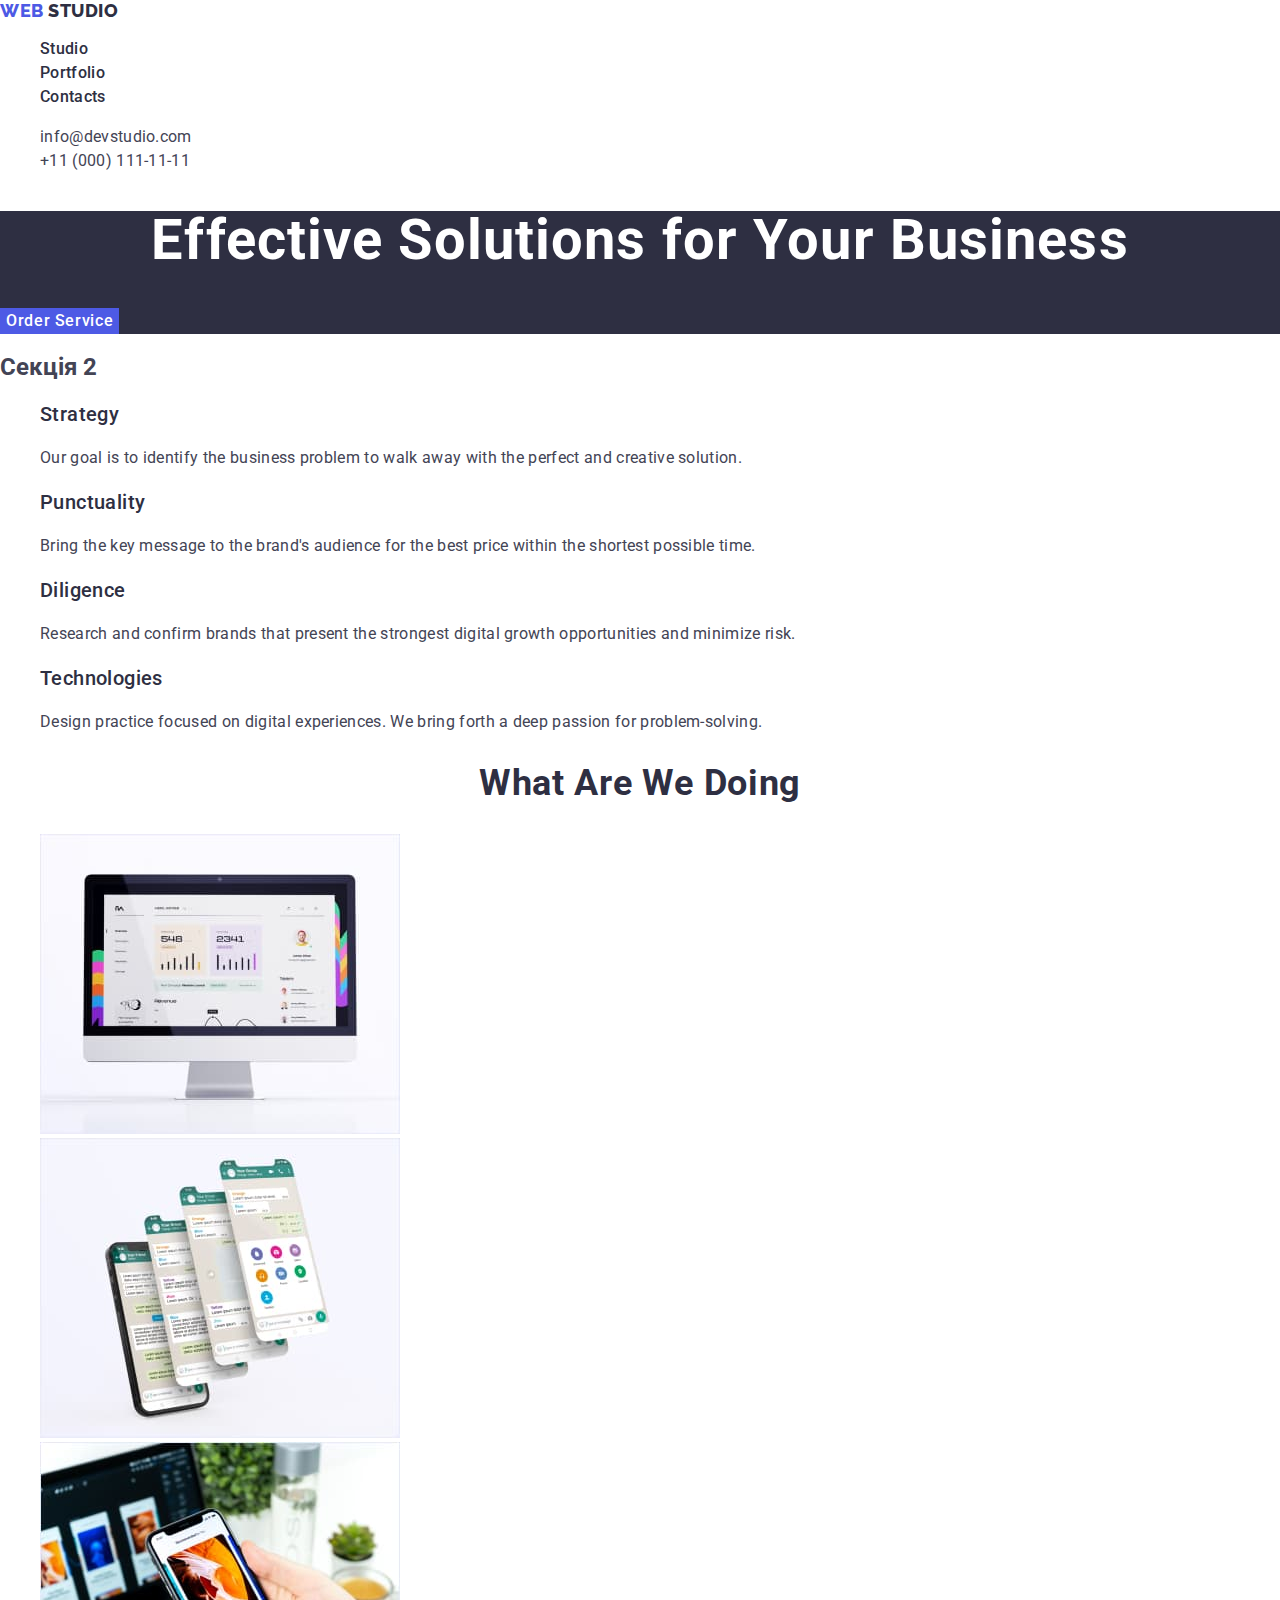
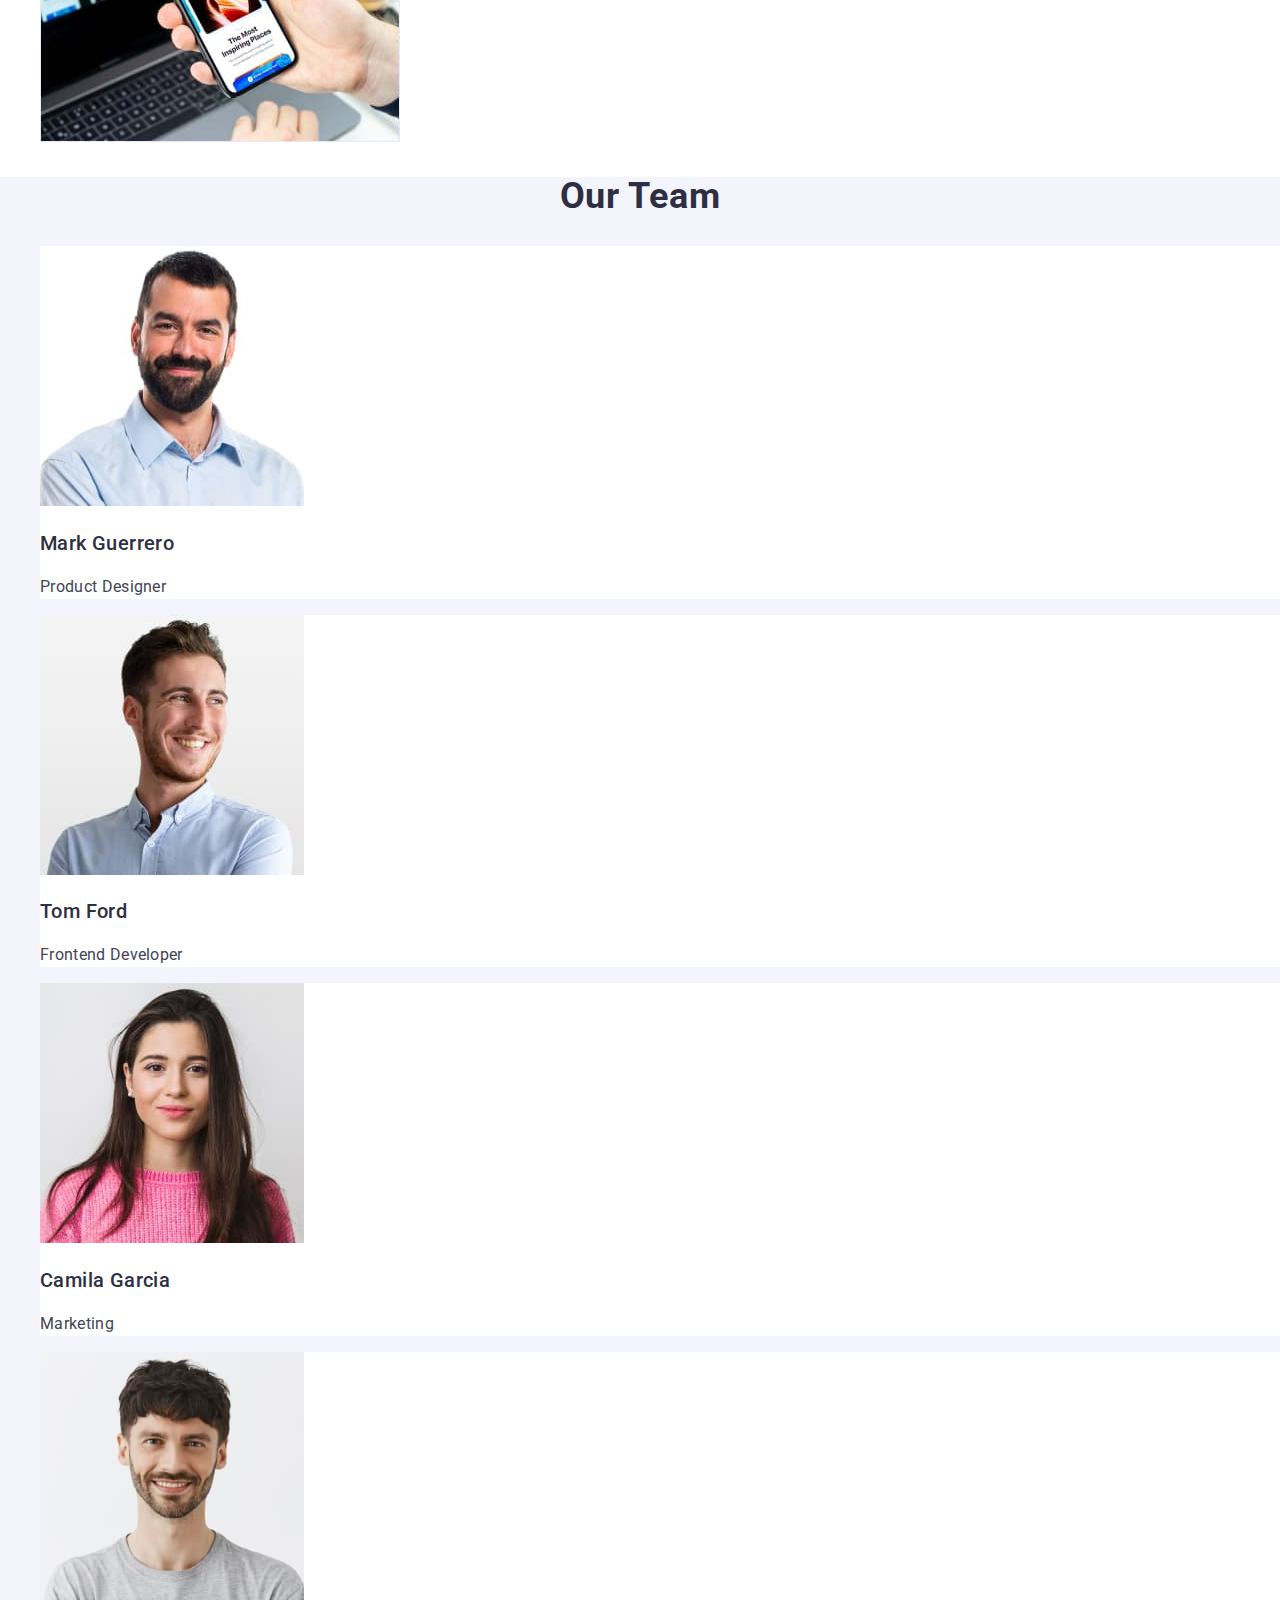
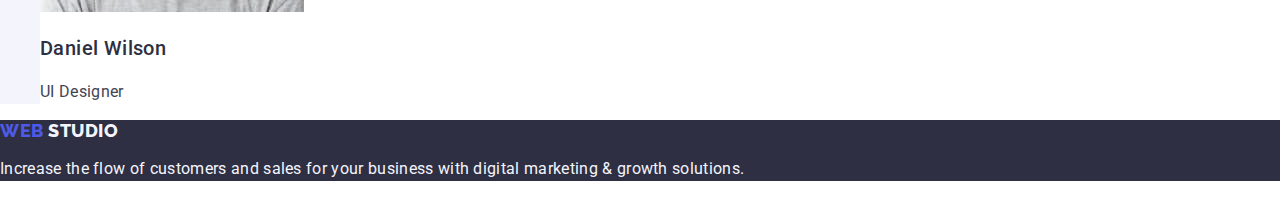
<file: index.html>
<!DOCTYPE html>
<html lang="en">

<head>
    <meta charset="UTF-8">
    <meta name="viewport" content="width=device-width, initial-scale=1.0">
    <title>Webstudio</title>
    <!-- Fonts -->
    <link class="link" rel="preconnect" href="https://fonts.googleapis.com">
    <link class="link" rel="preconnect" href="https://fonts.gstatic.com" crossorigin>
    <link class="link" href="https://fonts.googleapis.com/css2?family=Roboto:wght@400;500;700&display=swap"
        rel="stylesheet">
    <link class="link" rel="preconnect" href="https://fonts.googleapis.com">
    <link class="link" rel="preconnect" href="https://fonts.gstatic.com" crossorigin>
    <link class="link" href="https://fonts.googleapis.com/css2?family=Raleway:wght@800&display=swap" rel="stylesheet">
    <!-- Normalize -->
    <link rel="stylesheet" href="https://cdn.jsdelivr.net/npm/modern-normalize@2.0.0/modern-normalize.min.css">
    <!-- Custom Styles -->
    <link class="link" rel="stylesheet" href="./css/styles.css">
</head>

<body class="body">
    <!-- Header section  -->
    <header class="header" id="home">
        <nav class="header-nav nav">
            <!-- Logo -->
            <a class="logo link" href="./index.html">Web <span class="logo-dark">Studio</span></a>
            <ul class="nav-list list">
                <li class="nav-list-item"><a class="nav-list-link link" href="./index.html">Studio</a></li>
                <li class="nav-list-item"><a class="nav-list-link link" href="./portfolio.html">Portfolio</a></li>
                <li class="nav-list-item"><a class="nav-list-link link" href="">Contacts</a></li>
            </ul>
        </nav>
        <!-- пошта та контакти -->
        <address class="header-address address">
            <ul class="address-list list">
                <li class="address-list-item"><a class="address-list-link link"
                        href="mailto:info@devstudio.com">info@devstudio.com</a></li>
                <li class="address-list-item"> <a class="address-list-link link" href="tel:+110001111111">+11 (000)
                        111-11-11</a></li>
            </ul>
        </address>
    </header>
    <main>
        <!-- Introduction section -->
        <section class="introduction section">
            <h1 class="introduction-title">Effective Solutions for Your Business</h1>
            <button class="introduction-btn" type="button">Order Service</button>
        </section>
        <!-- Benefits section -->
        <section class="benefits section">
            <h2 class="benefits-title">Секція 2</h2>
            <ul class="benefits-list list">
                <li class="benefits-list-item">
                    <h3 class="benefits-list-subtitle">Strategy</h3>
                    <p class="benefits-list-text">Our goal is to identify the business
                        problem to walk away with the perfect and creative solution. </p>
                </li>
                <li class="benefits-list-item">
                    <h3 class="benefits-list-subtitle">Punctuality</h3>
                    <p class="benefits-list-text">Bring the key message to the brand's audience for the best price
                        within the
                        shortest possible
                        time.</p>
                </li>
                <li class="benefits-list-item">
                    <h3 class="benefits-list-subtitle">Diligence</h3>
                    <p class="benefits-list-text">Research and confirm brands that present the strongest digital growth
                        opportunities and minimize
                        risk.</p>
                </li>
                <li class="benefits-list-item">
                    <h3 class="benefits-list-subtitle">Technologies</h3>
                    <p class="benefits-list-text">Design practice focused on digital experiences. We bring forth a deep
                        passion
                        for
                        problem-solving.</p>
                </li>
            </ul>
        </section>
        <!-- Explanation section -->
        <section class="explanation section">
            <h2 class="explanation-title">What Are We Doing</h2>
            <ul class="explanation-list list">
                <li class="explanation-list-item">
                    <img class="explanation-list-img" src="./images/image1.jpg" alt="image of a PC" width="360">
                </li>
                <li class="explanation-list-item">
                    <img class="explanation-list-img" src="./images/image2.jpg"
                        alt="image of a phone with multiple screens" width="360">
                </li>
                <li class="explanation-list-item">
                    <img class="explanation-list-img" src="./images/image3.jpg"
                        alt="image of a hand with a phone and a PC with web development tools" width="360">
                </li>
            </ul>
        </section>
        <!-- Team section -->
        <section class="team section">
            <h2 class="team-title">Our Team</h2>
            <ul class="team-list list">
                <li class="team-list-item"> <img src="./images/person1.jpg" alt="photo of a man" width="264">
                    <h3 class="team-list-title">Mark Guerrero</h3>
                    <p class="team-list-text"> Product Designer</p>
                </li>
                <li class="team-list-item"> <img src="./images/person2.jpg" alt="photo of a man" width="264">
                    <h3 class="team-list-title">Tom Ford</h3>
                    <p class="team-list-text">Frontend Developer</p>
                </li>
                <li class="team-list-item"> <img src="./images/person3.jpg" alt="photo of a woman" width="264">
                    <h3 class="team-list-title">Camila Garcia</h3>
                    <p class="team-list-text">Marketing</p>
                </li>
                <li class="team-list-item"> <img src="./images/person4.jpg" alt="photo of a man" width="264">
                    <h3 class="team-list-title">Daniel Wilson</h3>
                    <p class="team-list-text">UI Designer</p>
                </li>
            </ul>

        </section>
    </main>
    <footer class="footer">
        <!-- логотип -->
        <a class="logo link" href="./index.html">Web <span class="logo-light">Studio</span></a>
        <p class="footer-text">Increase the flow of customers and sales for your business with digital marketing &
            growth
            solutions.</p>
    </footer>
</body>

</html>
</file>
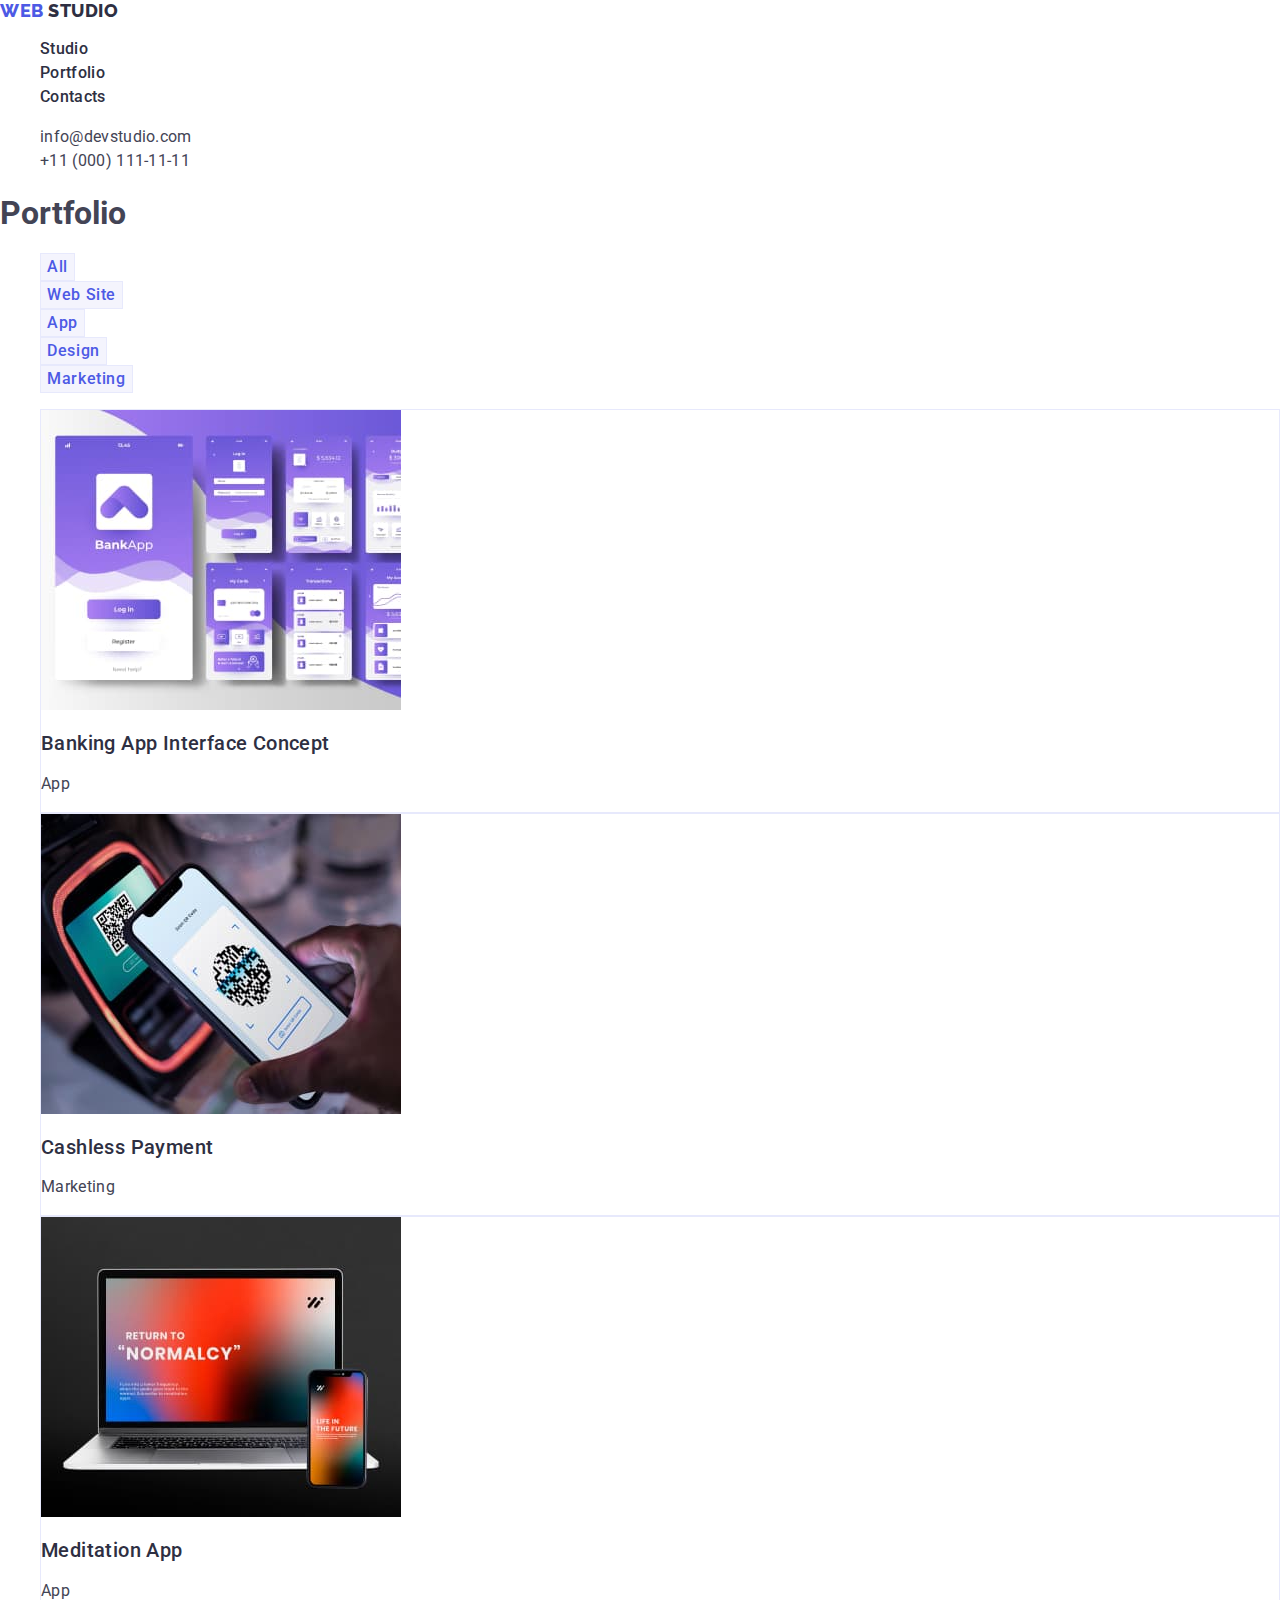
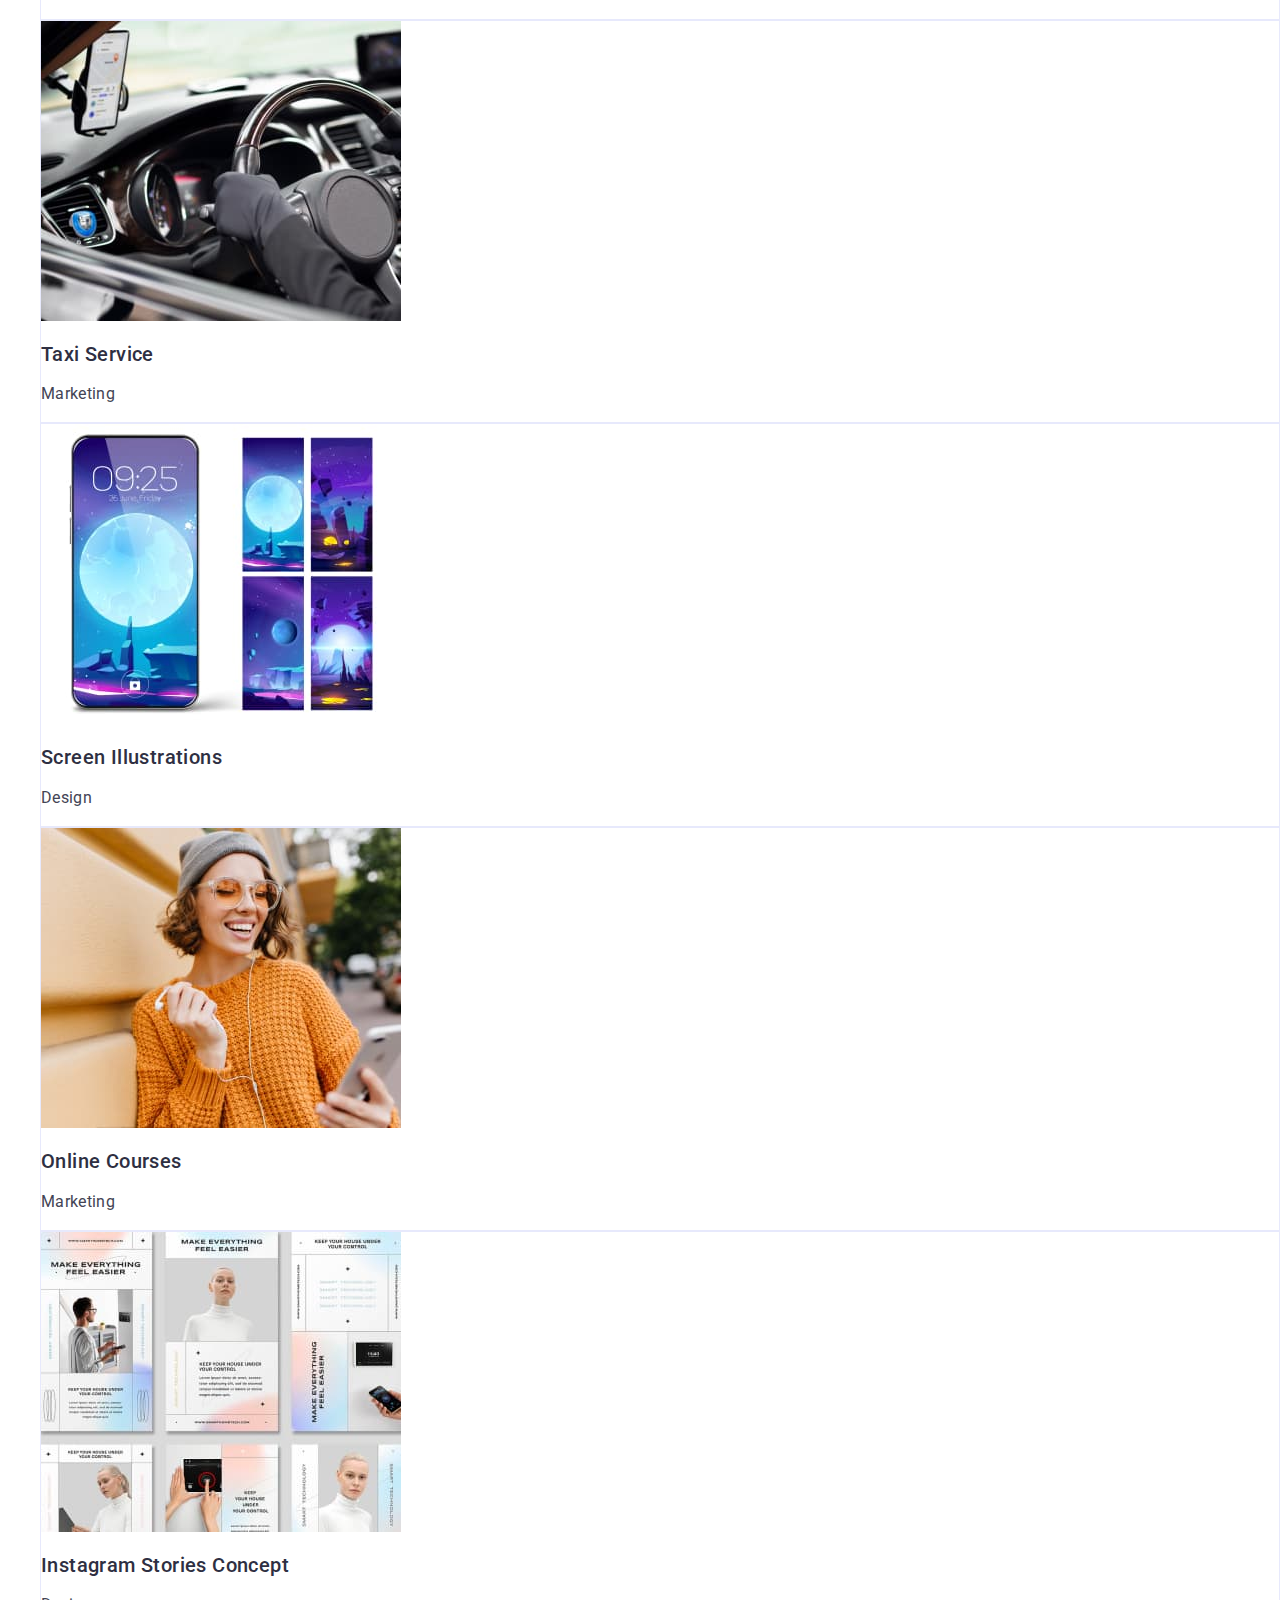
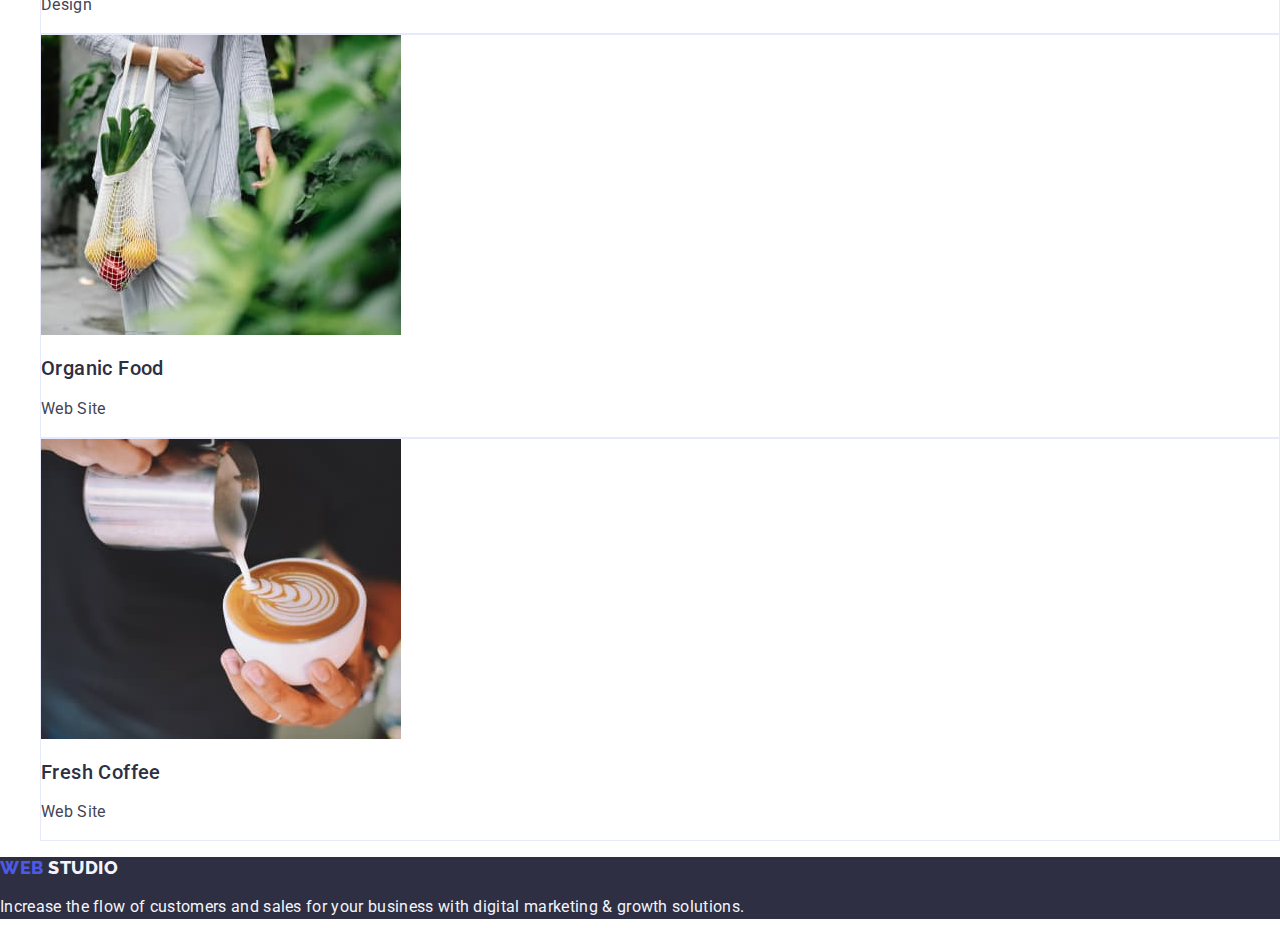
<file: portfolio.html>
<!DOCTYPE html>
<html lang="en">

<head>
    <meta charset="UTF-8">
    <meta name="viewport" content="width=device-width, initial-scale=1.0">
    <title>Portfolio</title>
    <!-- Fonts -->
    <link rel="preconnect" href="https://fonts.googleapis.com">
    <link rel="preconnect" href="https://fonts.gstatic.com" crossorigin>
    <link href="https://fonts.googleapis.com/css2?family=Roboto:wght@400;500;700&display=swap" rel="stylesheet">
    <link rel="preconnect" href="https://fonts.googleapis.com">
    <link rel="preconnect" href="https://fonts.gstatic.com" crossorigin>
    <link href="https://fonts.googleapis.com/css2?family=Raleway:wght@800&display=swap" rel="stylesheet">
    <!-- Normalize -->
    <link rel="stylesheet" href="https://cdn.jsdelivr.net/npm/modern-normalize@2.0.0/modern-normalize.min.css">
    <!-- Custom Styles -->
    <link rel="stylesheet" href="./css/styles.css">
</head>

<body class="body">
    <!-- Header section  -->
    <header class="header" id="home">
        <nav class="header-nav nav">
            <!-- Logo -->
            <a class="logo link" href="./index.html">Web <span class="logo-dark">Studio</span></a>
            <ul class="nav-list list">
                <li class="nav-list-item"><a class="nav-list-link link" href="./index.html">Studio</a></li>
                <li class="nav-list-item"><a class="nav-list-link link" href="./portfolio.html">Portfolio</a></li>
                <li class="nav-list-item"><a class="nav-list-link link" href="">Contacts</a></li>
            </ul>
        </nav>
        <!-- пошта та контакти -->
        <address class="header-address address">
            <ul class="address-list list">
                <li class="address-list-item"><a class="address-list-link link"
                        href="mailto:info@devstudio.com">info@devstudio.com</a></li>
                <li class="address-list-item"> <a class="address-list-link link" href="tel:+110001111111">+11 (000)
                        111-11-11</a></li>
            </ul>
        </address>
    </header>
    <main>
        <section class="projects">
            <h1 class="projects-title">Portfolio</h1>
            <!-- Filter list -->
            <ul class="filter-list list">
                <li class="filter-list-item"><button class="filter-list-btn" type="button">All</button></li>
                <li class="filter-list-item"><button class="filter-list-btn" type="button">Web Site</button></li>
                <li class="filter-list-item"><button class="filter-list-btn" type="button">App</button></li>
                <li class="filter-list-item"><button class="filter-list-btn" type="button">Design</button></li>
                <li class="filter-list-item"><button class="filter-list-btn" type="button">Marketing</button></li>

            </ul>
            <!-- Projects list -->
            <ul class="projects-list list">
                <li class="projects-list-item">
                    <a class="link" href=""> <img class="projects-list-img" src="./images/portfolio1.jpg"
                            alt="Bank App screenshots" width="360">
                        <h2 class="projects-list-subtitle">Banking App Interface Concept</h2>
                        <p class="projects-list-text">App</p>
                    </a>
                </li>
                <li class="projects-list-item">
                    <a class="link" href="">
                        <img class="projects-list-img" src="./images/portfolio2.jpg" alt="payment by a phone"
                            width="360">
                        <h2 class="projects-list-subtitle">Cashless Payment</h2>
                        <p class="projects-list-text">Marketing</p>
                    </a>
                </li>
                <li class="projects-list-item">
                    <a class="link" href="">
                        <img class="projects-list-img" src="./images/portfolio3.jpg"
                            alt="photo of the app on PC and a phone" width="360">
                        <h2 class="projects-list-subtitle">Meditation App</h2>
                        <p class="projects-list-text">App</p>
                    </a>
                </li>
                <li class="projects-list-item">
                    <a class="link" href="">
                        <img src="./images/portfolio4.jpg" alt="photo of a car" width="360">
                        <h2 class="projects-list-subtitle">Taxi Service</h2>
                        <p class="projects-list-text">Marketing</p>
                    </a>
                </li>
                <li class="projects-list-item">
                    <a class="link" href="">
                        <img src="./images/portfolio5.jpg" alt="image of phone wallpapers" width="360">
                        <h2 class="projects-list-subtitle">Screen Illustrations</h2>
                        <p class="projects-list-text">Design</p>
                    </a>
                </li>
                <li class="projects-list-item">
                    <a class="link" href="">
                        <img src="./images/portfolio6.jpg" alt="photo of a girl laughing" width="360">
                        <h2 class="projects-list-subtitle">Online Courses</h2>
                        <p class="projects-list-text">Marketing</p>
                    </a>
                </li>
                <li class="projects-list-item">
                    <a class="link" href="">
                        <img src="./images/portfolio7.jpg" alt="stories illustations" width="360">
                        <h2 class="projects-list-subtitle">Instagram Stories Concept</h2>
                        <p class="projects-list-text">Design</p>
                    </a>
                </li>
                <li class="projects-list-item">
                    <a class="link" href="">
                        <img src="./images/portfolio8.jpg" alt="a peson with a fruit bag" width="360">
                        <h2 class="projects-list-subtitle">Organic Food</h2>
                        <p class="projects-list-text">Web Site</p>
                    </a>
                </li>
                <li class="projects-list-item">
                    <a class="link" href="">
                        <img src="./images/portfolio9.jpg" alt="photo of coffee" width="360">
                        <h2 class="projects-list-subtitle">Fresh Coffee</h2>
                        <p class="projects-list-text">Web Site</p>
                    </a>
                </li>
            </ul>
        </section>
    </main>

    <footer class="footer">
        <!-- логотип -->
        <a class="logo link" href="./index.html">Web <span class="logo-light">Studio</span></a>
        <p class="footer-text">Increase the flow of customers and sales for your business with digital marketing &
            growth
            solutions.</p>
    </footer>
</body>

</html>
</file>
<file: css/styles.css>
:root {
  /* Colors */
  --primary-brand: #4d5ae5;
  --pressed-state: #404bbf;
  --dark: #2e2f42;
  --text: #434455;
  --subtle-text: #8e8f99;
  --accent: #e7e9fc;
  --light: #f4f4fd;
  --white-background: #fff;
  --modal-background: #fcfcfc;
  /* Fonts */
  --primary-font: "Roboto", sans-serif;
  --secondary-font: "Raleway", sans-serif;
}

.body {
  font-family: var(--primary-font);
  color: var(--text);
  background-color: var(--white-background);
}

.link {
  text-decoration: none;
  color: currentColor;
}
.list {
  list-style: none;
}
button {
  font-family: inherit;
  cursor: pointer;
  border: none;
}

/* Logo */
.logo {
  font-family: var(--secondary-font);
  font-weight: 800;
  font-size: 18px;
  line-height: 1.17;
  letter-spacing: 0.03em;
  color: var(--primary-brand);
  text-transform: uppercase;
}
.logo-light {
  color: var(--light);
}
.logo-dark {
  color: var(--dark);
}
.logo-accent {
}

/* Header */
.header {
}
.header-nav {
}

/* Navigation */
.nav {
}
.nav-list {
}
.nav-list-item {
  font-weight: 500;
  line-height: 1.5;
  letter-spacing: 0.02em;
  color: var(--dark);
}
.nav-list-link:focus {
  color: var(--pressed-state);
}
.nav-list-link:hover {
  color: var(--pressed-state);
}

/* Address */
.header-address {
}
.address {
  font-style: normal;
}
.address-list {
}
.address-list-item {
  line-height: 1.5;
  letter-spacing: 0.02em;
}

.address-list-item:first-child > a:hover,
.address-list-item:first-child > a:focus {
  color: var(--pressed-state);
}

/* Introduction section */

.section {
}

.introduction {
  background-color: var(--dark);
}

.introduction-title {
  text-align: center;
  font-size: 56px;
  line-height: 1.07;
  letter-spacing: 0.02em;
  color: var(--white-background);
}

.introduction-btn {
  background-color: var(--primary-brand);
  font-weight: 500;
  font-size: 16px;
  line-height: 1.5;
  letter-spacing: 0.04em;
  color: var(--white-background);
}

.introduction-btn:hover,
.introduction-btn:focus {
  background-color: var(--pressed-state);
}

/* Benefits section */
.benefits {
}
.benefits-title {
}
.benefits-list {
}
.benefits-list-item {
}
.benefits-list-subtitle {
  font-weight: 500;
  font-size: 20px;
  line-height: 1.2;
  letter-spacing: 0.02em;
  color: var(--dark);
}
.benefits-list-text {
  line-height: 1.5;
  letter-spacing: 0.02em;
}
.explanation {
}
.explanation-title {
  color: var(--dark);
  font-size: 36px;
  line-height: 1.11;
  letter-spacing: 0.02em;
  text-transform: capitalize;
  text-align: center;
}
.explanation-list {
}
.explanation-list-item {
}
.explanation-list-img {
}
.team {
  background-color: var(--light);
}
.team-title {
  color: var(--dark);
  font-size: 36px;
  line-height: 1.11;
  letter-spacing: 0.02em;
  text-transform: capitalize;
  text-align: center;
}
.team-list {
}
.team-list-item {
  background-color: var(--white-background);
}
.team-list-title {
  font-weight: 500;
  font-size: 20px;
  line-height: 1.2;
  letter-spacing: 0.02em;
  color: var(--dark);
}
.team-list-text {
  line-height: 1.5;
  letter-spacing: 0.02em;
}

/* Portfolio */
.projects {
}
.projects-title {
}
.filter-list {
}
.filter-list-item {
}
.filter-list-btn {
  font-family: var(--primary-font);
  background-color: var(--light);
  color: var(--primary-brand);
  border: 1px solid var(--accent);
  font-weight: 500;
  font-size: 16px;
  line-height: 1.5;
  letter-spacing: 0.04em;
}
.filter-list-btn:hover,
.filter-list-btn:focus {
  background-color: var(--pressed-state);
  color: var(--white-background);
}
.projects-list {
}
.projects-list-item {
  border: 1px solid var(--accent);
  background: var(--white-background);
}
.projects-list-img {
}
.projects-list-subtitle {
  font-weight: 500;
  font-size: 20px;
  line-height: 1.2;
  letter-spacing: 0.02em;
  color: var(--dark);
}
.projects-list-text {
  line-height: 1.5;
  letter-spacing: 0.02em;
}

/* Footer */
.footer {
  background-color: var(--dark);
}
.footer-text {
  line-height: 1.5;
  letter-spacing: 0.02em;
  color: var(--light);
}
</file>
